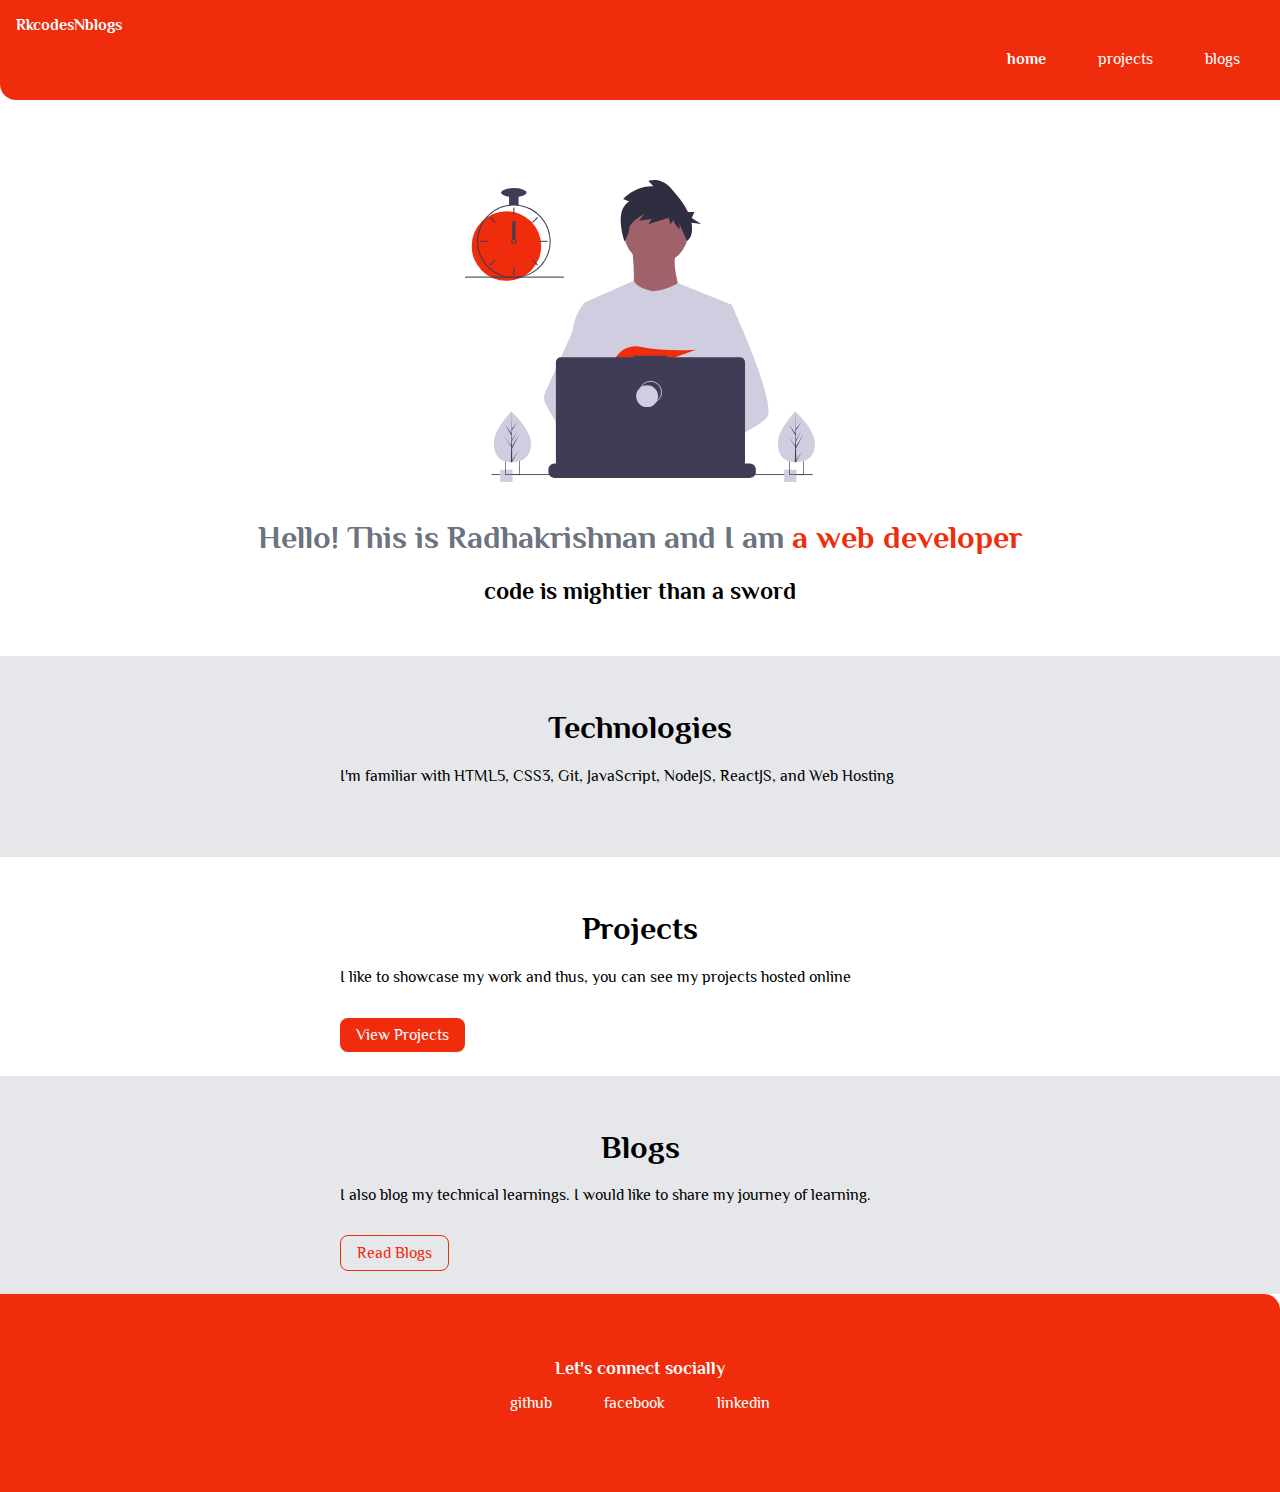
<file: index.html>
<!DOCTYPE html>
<html lang="en">
<head>
    <meta charset="UTF-8">
    <meta name="viewport" content="width=device-width, initial-scale=1.0">
    <title>home | Rk's Portal</title>
    <link href="styles.css" rel="stylesheet" />
</head>
<body>
    <nav class="navigation container">
        <div class="nav-brand"><a href="/">RkcodesNblogs</a></div>
        <ul class="list-non-bullet nav-pills">
            <li class="list-item-inline">
                <a class="link link-active" href="/">home</a>
            </li>
            <li class="list-item-inline">
                <a class="link" href="/projects.html">projects</a>
            </li>
            <li class="list-item-inline"> 
                <a class="link" href="/blogs.html">blogs</a>
            </li>
        </ul>
    </nav>

    <header class="hero">
        <img class="hero-img" src="images/programmer.svg" />
        <h1 class="hero-heading"> Hello! This is Radhakrishnan and I am  <span class="heading-inverted"> a web developer</span></h1>
    <h2> code is mightier than a sword  </h2>
    </header>

    <section class="section ow">
        <div class="container container-center">
            <h1>Technologies</h1>
            <p>I'm familiar with HTML5, CSS3, Git, JavaScript, NodeJS, ReactJS, and Web Hosting</p>
        </div>
    </section>

    <section class="section">
        <div class="container container-center">
            <h1>Projects</h1>
            <p>I like to showcase my work and thus, you can see my projects hosted online</p>
            <a class="link link-primary" href="/projects.html">View Projects</a>
        </div>
    </section>

    <section class="section ow">
        <div class="container container-center">
            <h1>Blogs</h1>
            <p>I  also blog my technical learnings. I would like to share  my journey of learning.</p>
            <a class="link link-secondary" href="/blogs.html">Read Blogs</a>
        </div>
    </section>

    <footer class="footer">
        <div class="footer-header">Let's connect socially </div>
        <ul class="social-links list-non-bullet">
            <li class="list-item-inline">
                <a class="link" href="https://github.com/RKrishnanTechie">
                    github
                </a>
            </li>
            <li class="list-item-inline">
                <a class="link" href="https://www.facebook.com/profile.php?id=100008349872563">
                    facebook
                </a>
            </li>
            <li class="list-item-inline">
                <a class="link" href="https://www.linkedin.com/in/radha-krishnan-82a87517a/">
                    linkedin
                </a>
            </li>
            
        </ul>
    </footer>


    
</body>
</html>
</file>
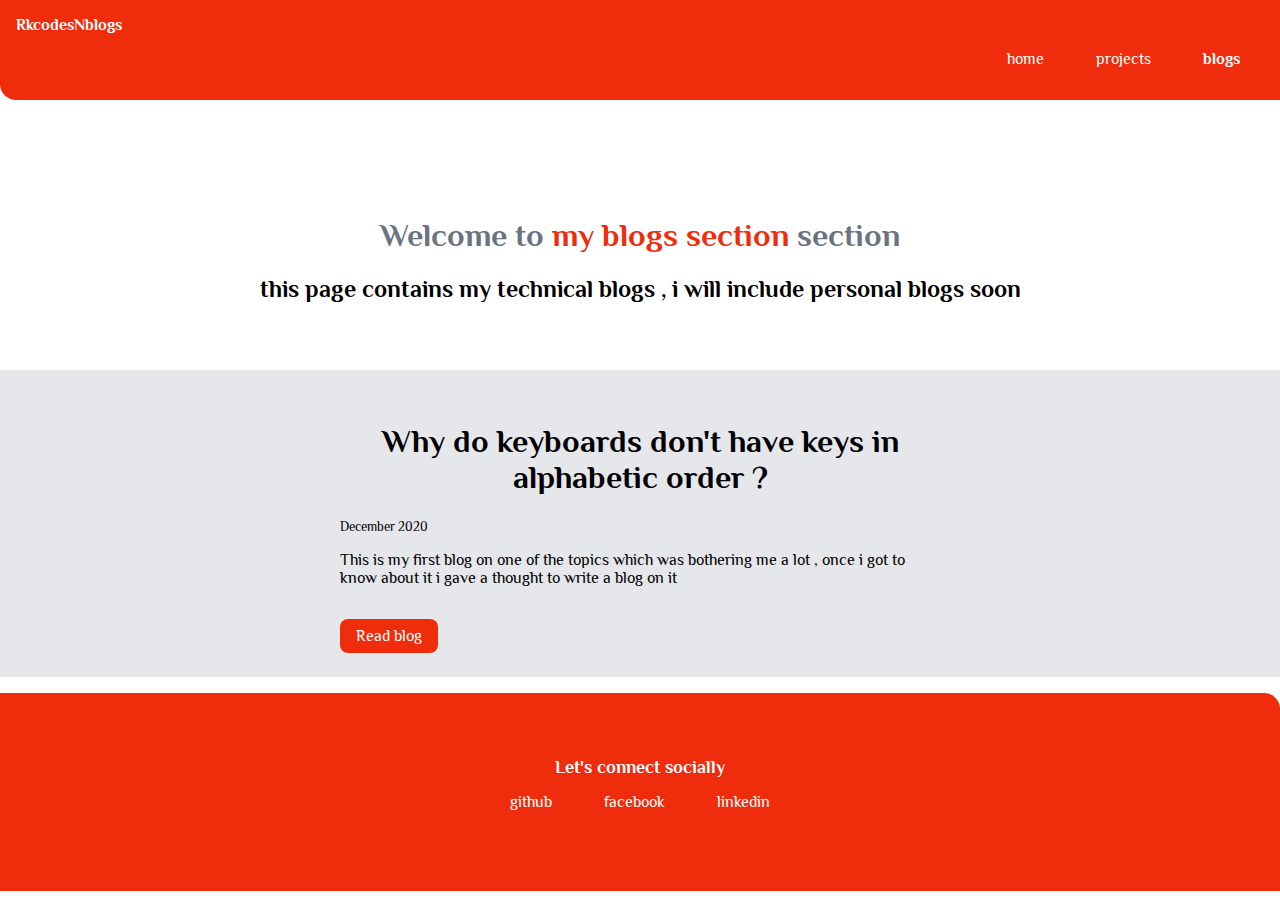
<file: blogs.html>
<!DOCTYPE html>
<html lang="en">
<head>
    <meta charset="UTF-8">
    <meta name="viewport" content="width=device-width, initial-scale=1.0">
    <title>blogs | Rk's Portfolio</title>
    <link href="styles.css" rel="stylesheet" />
</head>
<body>
    <nav class="navigation container">
        <div class="nav-brand"><a href="/">RkcodesNblogs</a></div>
        <ul class="list-non-bullet nav-pills">
            <li class="list-item-inline">
                <a class="link " href="/">home</a>
            </li>
            <li class="list-item-inline">
                <a class="link " href="/projects.html">projects</a>
            </li>
            <li class="list-item-inline"> 
                <a class="link link-active" href="/blogs.html"><strong>blogs</strong></a>
            </li>
        </ul>
    </nav>
    <header class="hero">
        <h1 class="hero-heading"> Welcome to <span class="heading-inverted"> my blogs section </span> section </h1>

        <h2> this page contains my technical blogs , i will include personal blogs soon   </h2>
    </header>
    <ul class = "list-non-bullet">
        
        <section class="section ow">
            <div class="container container-center">
            <h1> Why do keyboards don't have keys in alphabetic order ?</h1>
            <small>December 2020</small>
            <p>This is my first blog on one of the topics which was bothering me a lot ,  once i got to know about it i gave a thought to write a blog on it </p>
           <li><a class="link link-primary" href="https://radha-krishnan-27.hashnode.dev/why-do-keyboards-dont-have-keys-in-alphabetic-order">Read blog</a>
         </div>
    </li>
</section>
</ul>
<footer class="footer">
    <div class="footer-header">Let's connect socially </div>
    <ul class="social-links list-non-bullet">
        <li class="list-item-inline">
            <a class="link" href="https://github.com/RKrishnanTechie">
                github
            </a>
        </li>
        <li class="list-item-inline">
            <a class="link" href="https://www.facebook.com/profile.php?id=100008349872563">
                facebook
            </a>
        </li>
        <li class="list-item-inline">
            <a class="link" href="https://www.linkedin.com/in/radha-krishnan-82a87517a/">
                linkedin
            </a>
        </li>
        
    </ul>
</footer>
</body>
</html>
</file>
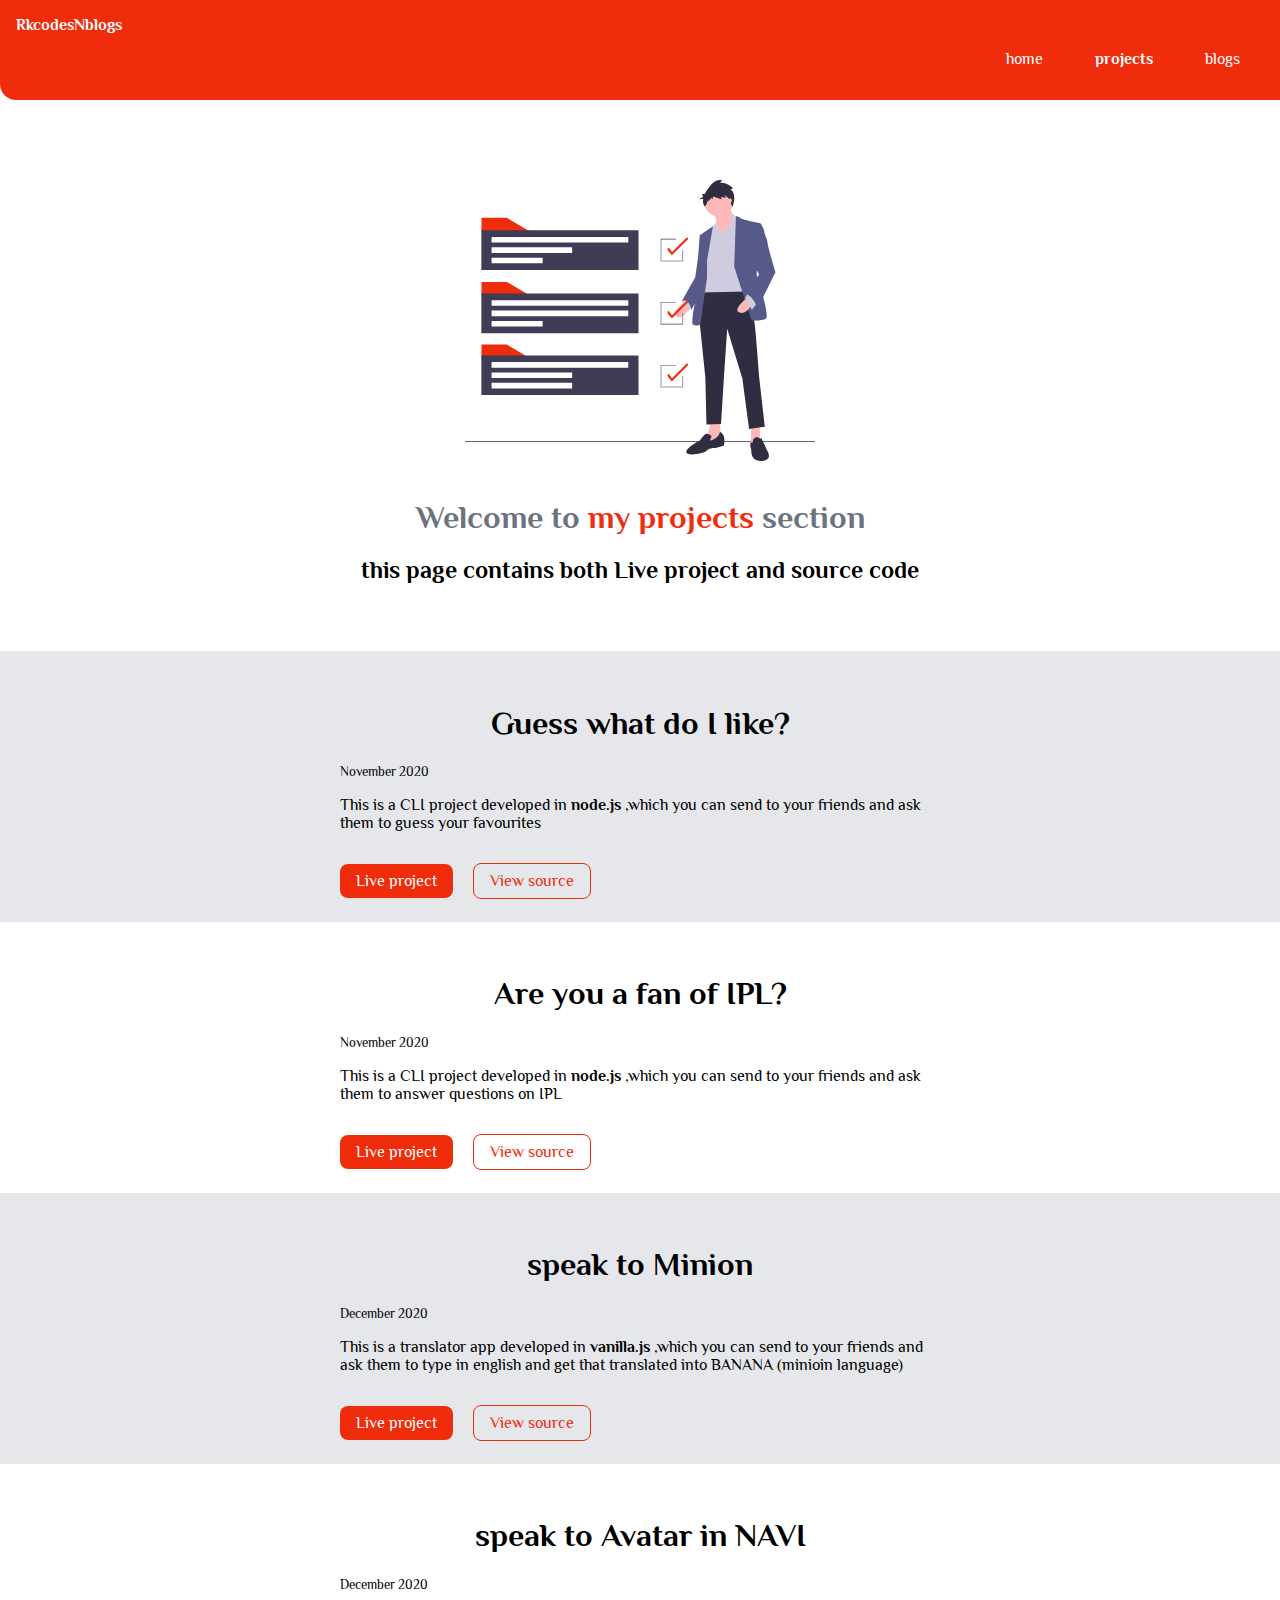
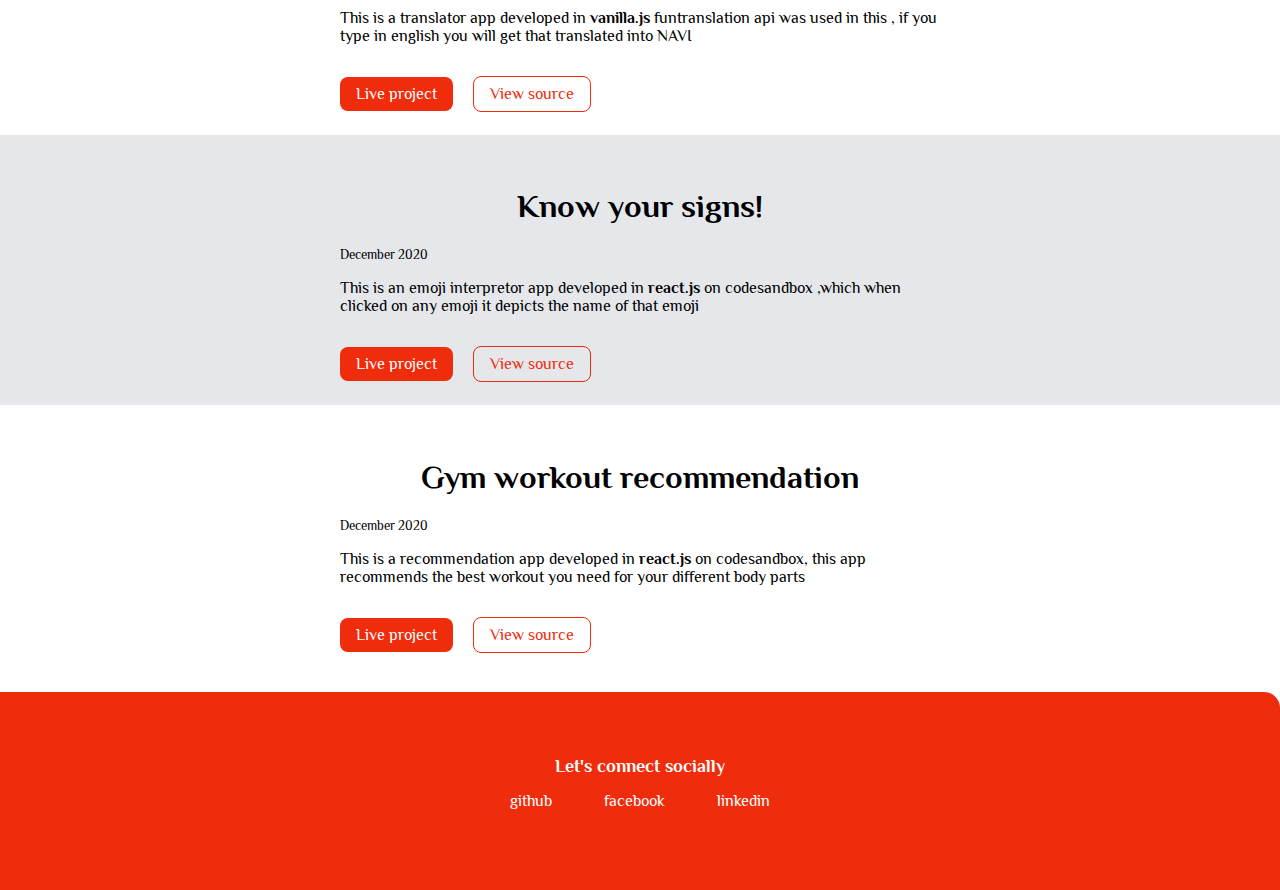
<file: projects.html>
<!DOCTYPE html>
<html lang="en">
<head>
    <meta charset="UTF-8">
    <meta name="viewport" content="width=device-width, initial-scale=1.0">
    <title>projects | Rk's Portfolio</title>
    <link href="styles.css" rel="stylesheet" />
</head>
<body>
    <nav class="navigation container">
        <div class="nav-brand"><a href="/">RkcodesNblogs</a></div>
        <ul class="list-non-bullet nav-pills">
            <li class="list-item-inline">
                <a class="link " href="/">home</a>
            </li>
            <li class="list-item-inline">
                <a class="link link-active" href="/projects.html"><strong>projects</strong></a>
            </li>
            <li class="list-item-inline"> 
                <a class="link" href="/blogs.html">blogs</a>
            </li>
        </ul>
    </nav>

    <header class="hero">
        <img class="hero-img" src="images/projects.svg" />
        <h1 class="hero-heading"> Welcome to    <span class="heading-inverted"> my projects </span> section </h1>

        <h2> this page contains both Live project and source code   </h2>
    </header>

    <ul class = "list-non-bullet">
        
        <section class="section ow">
            <div class="container container-center">
            <h1> Guess what do I like?</h1>
            <small>November 2020</small>
            <p>This is a CLI project developed in <strong>node.js </strong>,which you can send to your friends and ask them to guess your favourites</p>
           <li><a class="link link-primary" href="https://repl.it/@RadhaKrishnan3/AssignmentDoYouKnowMe?embed=1&output=1#index.js">Live project</a>
            <a class="link link-secondary" href="https://github.com/RKrishnanTechie/CLI-1">View source</a>
        </div>
    </li>
</section>

<section class="section"> 
        <div class="container container-center">
        <h1> Are you a fan of IPL?</h1>
        <small>November 2020</small>
        <p>This is a CLI project developed in <strong>node.js </strong>,which you can send to your friends and ask them to answer questions on IPL</p>
        <li><a class="link link-primary" href="https://repl.it/@RadhaKrishnan3/Assignment1IPL-1?embed=1&output=1#index.js">Live project</a>
        <a class="link link-secondary" href="https://github.com/RKrishnanTechie/CLI-2">View source</a>
     </div>
</li>
</section>

  
<section class="section ow">
    <div class="container container-center">
    <h1> speak to Minion</h1>
    <small>December 2020</small>
    <p>This is a translator app  developed in <strong>vanilla.js </strong>,which you can send to your friends and ask them to type in english and get that translated into BANANA (minioin language)</p>
   <li><a class="link link-primary" href="https://bananaa-minion-translator.netlify.app/">Live project</a>
    <a class="link link-secondary" href="https://github.com/RKrishnanTechie/banana-speak">View source</a>
</div>
</li>
</section>

<section class="section ">
    <div class="container container-center">
    <h1> speak to Avatar in NAVI</h1>
    <small>December 2020</small>
    <p>This is a translator app  developed in <strong>vanilla.js </strong> funtranslation api was used in this , if you  type in english you will  get that translated into NAVI</p>
   <li><a class="link link-primary" href="https://avatar-navi-translator.netlify.app/">Live project</a>
    <a class="link link-secondary" href="https://github.com/RKrishnanTechie/Navi-translator">View source</a>
</div>
</li>
</section>

<section class="section ow">
    <div class="container container-center">
    <h1> Know your signs!</h1>
    <small>December 2020</small>
    <p>This is an  emoji interpretor app  developed in <strong>react.js </strong> on codesandbox ,which when clicked on any emoji it depicts the name of that emoji</p>
   <li><a class="link link-primary" href="https://pd13n.csb.app/">Live project</a>
    <a class="link link-secondary" href="https://github.com/RKrishnanTechie/emoji-interpreter">View source</a>
</div>
</li>
</section>

<section class="section ">
    <div class="container container-center">
    <h1> Gym workout recommendation</h1>
    <small>December 2020</small>
    <p>This is a recommendation app  developed in <strong>react.js </strong> on codesandbox, this app recommends the best workout you need for your different body parts</p>
   <li><a class="link link-primary" href="https://5929t.csb.app/">Live project</a>
    <a class="link link-secondary" href="https://github.com/RKrishnanTechie/recommendation-app">View source</a>
</div>
</li>
</section>

</ul>
    
    

    <footer class="footer">
        <div class="footer-header">Let's connect socially </div>
        <ul class="social-links list-non-bullet">
            <li class="list-item-inline">
                <a class="link" href="https://github.com/RKrishnanTechie">
                    github
                </a>
            </li>
            <li class="list-item-inline">
                <a class="link" href="https://www.facebook.com/profile.php?id=100008349872563">
                    facebook
                </a>
            </li>
            <li class="list-item-inline">
                <a class="link" href="https://www.linkedin.com/in/radha-krishnan-82a87517a/">
                    linkedin
                </a>
            </li>
            
        </ul>
    </footer>


    
</body>
</html>
</file>
<file: styles.css>
@import url('https://fonts.googleapis.com/css2?family=Philosopher:wght@400;700&display=swap');

:root {
    --primary-color: #EF2C0C;
    --off-white: #E5E7EB;
    --dark-gray: #6B7280;
}

body {
    font-family: 'Philosopher', sans-serif;
    margin: 0px
}

hr {
    margin: 2rem 0rem;
}

/** spaces **/

 .margin-md {
    margin: 2rem;
}

* container *
.container {
    padding: 0rem 1rem;
}

.container-center {
    max-width: 600px;
     margin: auto; 
}  

/* * links **/
 .link {
    box-sizing: border-box; 
    text-decoration: none;
     padding: 0.5rem 1rem;
     
} 

.link-primary {
    background-color: var(--primary-color);
    border-radius: 0.5rem;
    color: white;
    display: inline;
    max-width: 140px;
    margin: 1rem 1rem 1rem 0rem;
   
}

.link-secondary {
    color: var(--primary-color);
    border-radius: 0.5rem;
    border: 1px solid var(--primary-color);
    display: inline;
    max-width: 140px;
    margin: 1rem 1rem 1rem 0rem;
}

/** look into BEM naming convention for CSS **/

/** lists **/

.list-non-bullet {
    list-style: none;
    padding-inline-start: 0px;
}

.list-item-inline {
    display: inline;
    padding: 0rem 0.5rem;
}

/** navigation **/

.navigation {
    background-color: var(--primary-color);
    color: white;
    padding: 1rem;
    border-bottom-left-radius: 1rem;
}

.navigation .nav-brand {
    font-weight: bold;
}

.nav-brand a {
    text-decoration: none;
    color: inherit;
}

.navigation .nav-pills {
    text-align: right;
}

.navigation .link {
    color: white;
}

.navigation .link-active {
    font-weight: bold;
}

/** header **/

.hero {
    padding: 2rem;
    padding-top: 5rem;

}

.hero .hero-img {
    max-width: 80%;
    width: 350px;
    display: block;
    margin: auto;
}

.hero .hero-heading {
    text-align: center;
    padding-top: 1rem;
    color: var(--dark-gray);
}

.hero .hero-heading .heading-inverted {
    color: var(--primary-color);
}

/** sections **/

.section {
    padding: 2rem;
}

.section h1 ,h2 {
    text-align: center;

}

.ow {
    background-color: var(--off-white);
}

/** footers **/

.footer {
    background-color: var(--primary-color);
    padding: 4rem 1rem;
    text-align: center;
    color: white;
    border-top-right-radius: 1rem;
}

.footer .link {
    color: white
}

.footer .footer-header {
    font-weight: bold;
    font-size: large;

}

.footer ul {
    padding-inline-start: 0px;
}

/**  hover effect */
a:hover {
    background-color: purple;
}
/* * projects *
.showcase-list {
    padding: 2rem;
}

/** blogs **/
/* .showcase-blog {
    padding-bottom: 6rem;
}   */

p{
    margin-bottom: 2.5rem;
}
</file>
